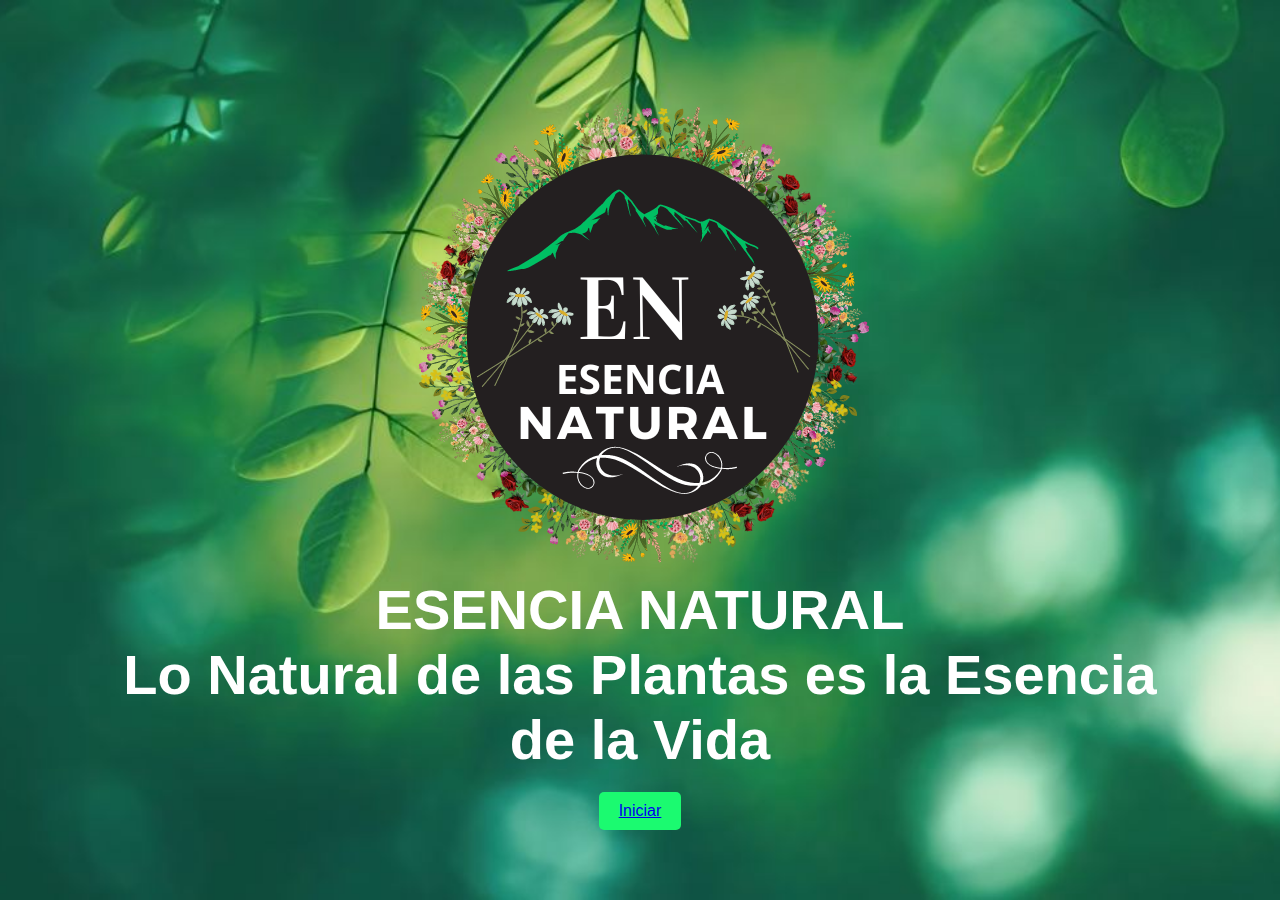
<file: index.html>
<!DOCTYPE html>
<html lang="es">
<head>
    <meta charset="UTF-8">
    <meta name="viewport" conten="widht=device-widht, initial-scale=1.0">
    <meta http-equiv="X-UA-Compatible" content="ie=edge">
    <title> Prototipo web sobre Plantas Nativas y Medicinales - Inicio </title>
    <link rel="stylesheet" href="styles.css">
     <style>
        body {
            
            background-image: url('img/fondo.jpeg');
            background-size: cover; /* Para que la imagen cubra el baner */
            background-position: center; /* Centrar la imagen */
        }

        .banner {
           
            background-size: cover; /* Cubrir todo el área del banner */
            width: 100%; /* Ancho completo */
            height: 400px; /* Alto del banner */
            display: flex;
            flex-direction: column;
            align-items: center;
            justify-content: center;
            text-align: center;
            color: white;
        }

        .botón {
            padding: 20px 30px; /* Espaciado del botón */
            background-color: rgb(16, 187, 82); /* Color de fondo del botón */
            color: white; /* Color del texto del botón */
            border: none; /* Sin bordes */
            border-radius: 5px; /* Esquinas redondeadas */
            cursor: pointer; /* Cambia el cursor al pasar */
        }

        .botón:hover {
            background-color: rgb(28, 209, 125); /* Color al pasar el cursor */
        }  
</style>
</head>
<body>
<div class="banner">
    <div style="text-align: center;">
        <img src="img/logo.png.png" alt="logo">
    </div>
    
    <h1>ESENCIA NATURAL</h1>
 <h1>Lo Natural de las Plantas es la Esencia de la Vida</h1></h1>
    <button><a href ="iniciar.html">Iniciar</button>
    

</div>
</body>
</html>
</head>


    </style>
</head>
<body>
    <title>Botones en Línea</title>
    <style>
        body {
            display: flex;
            justify-content: center;
            align-items: center;
            height: 100vh;
            margin: 0;
            background-color: #f0f0f0;
        }
</file>
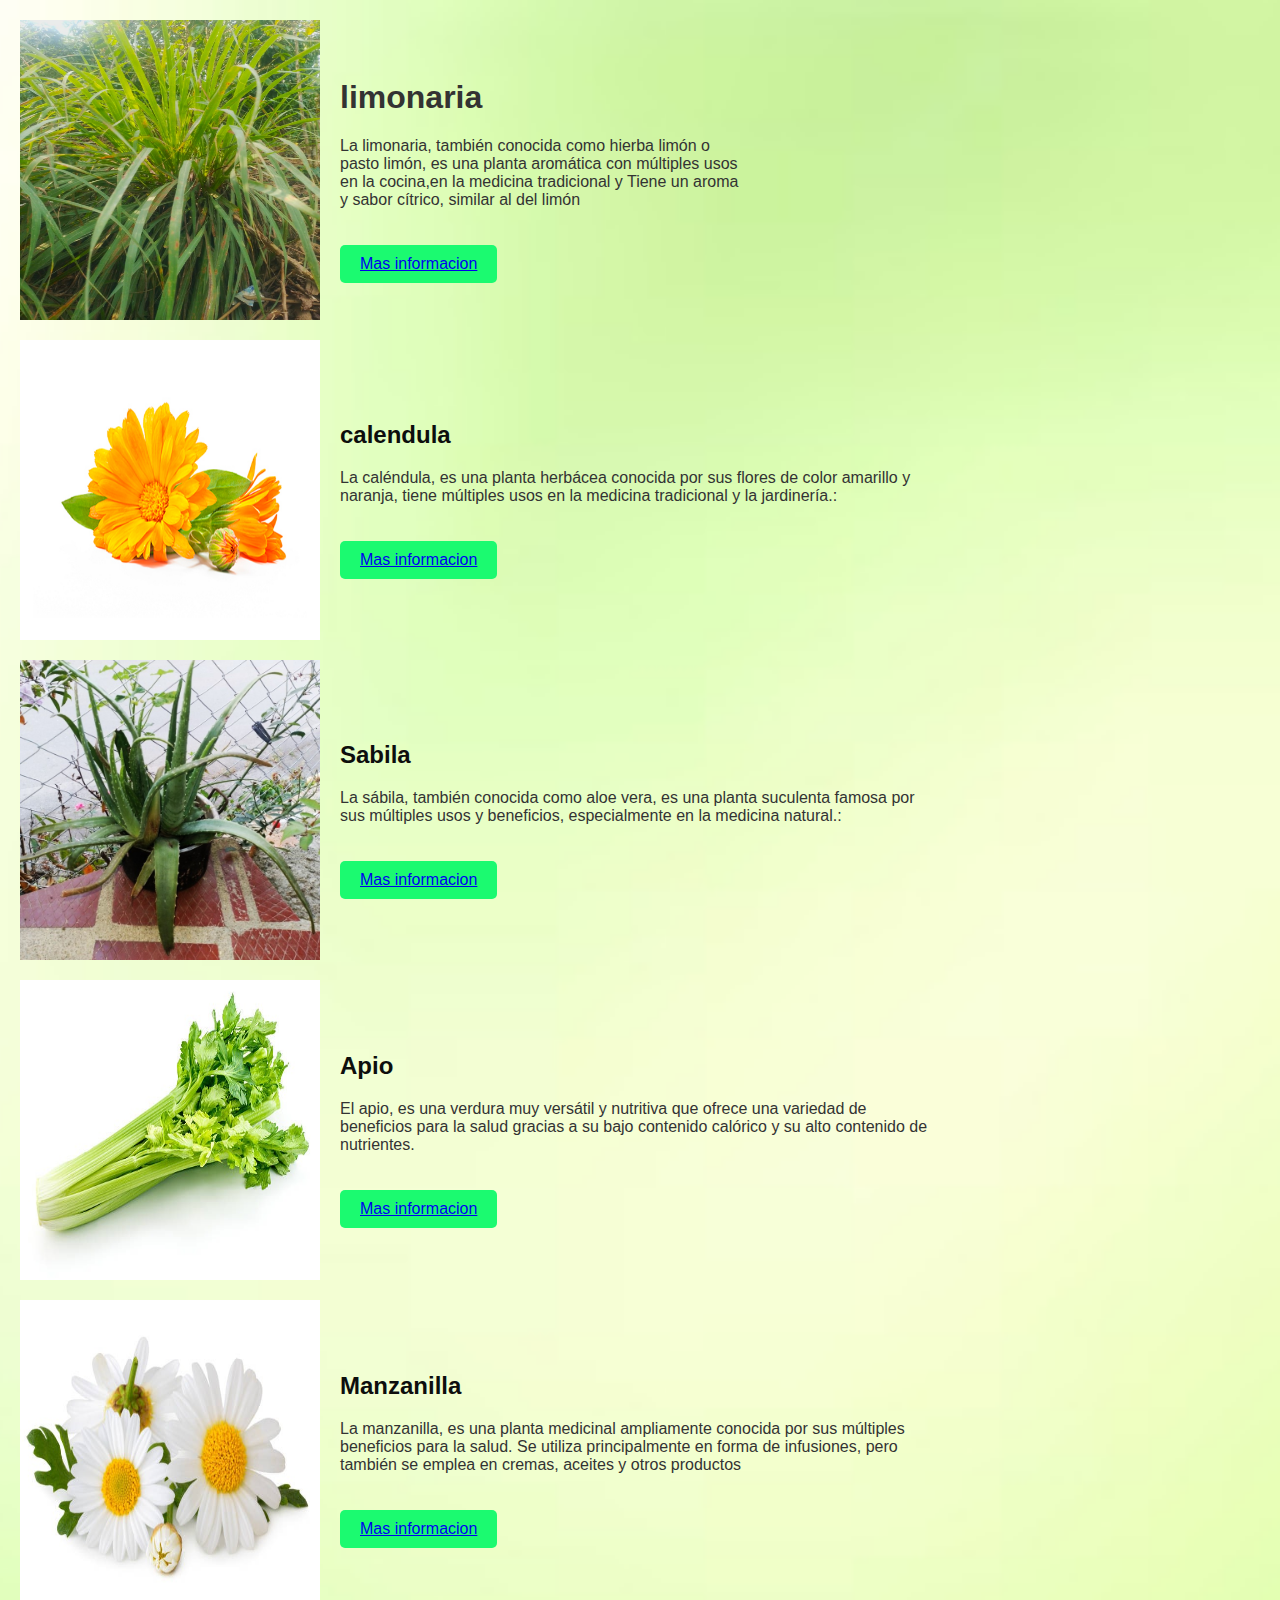
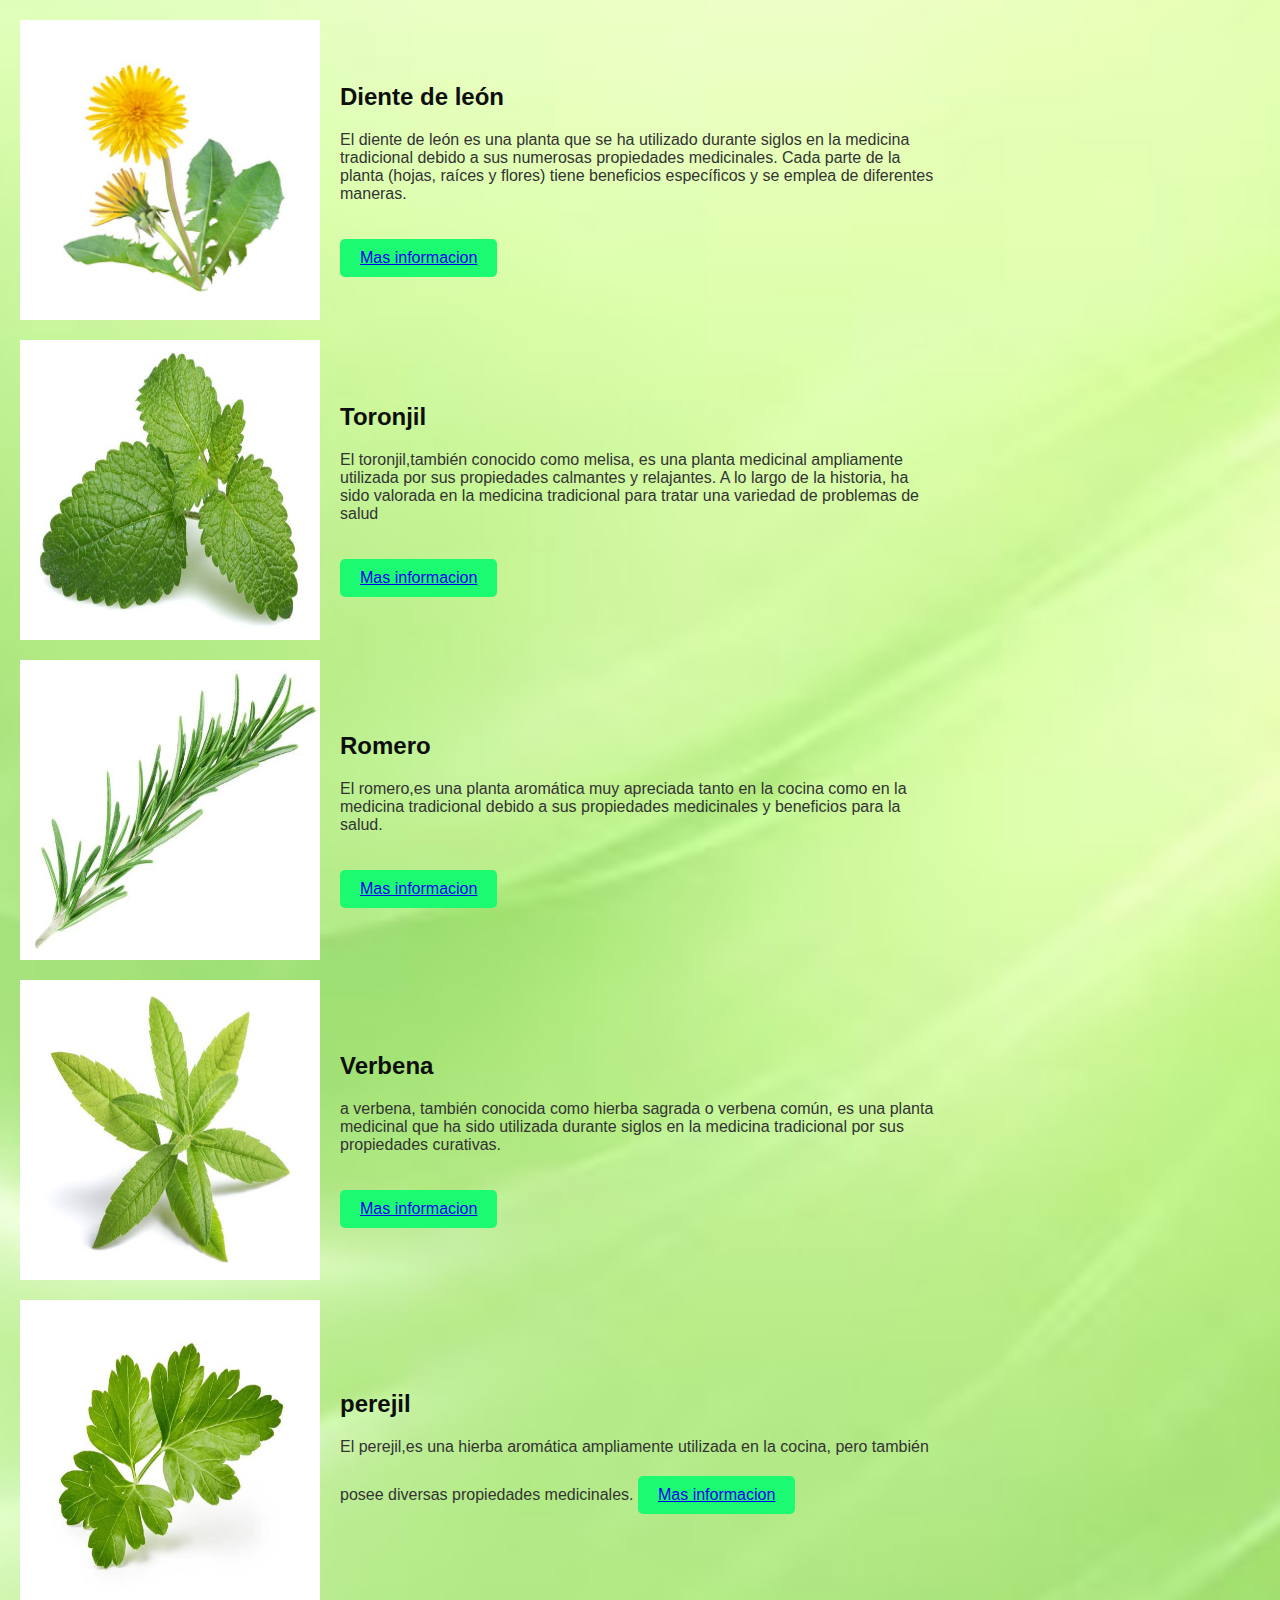
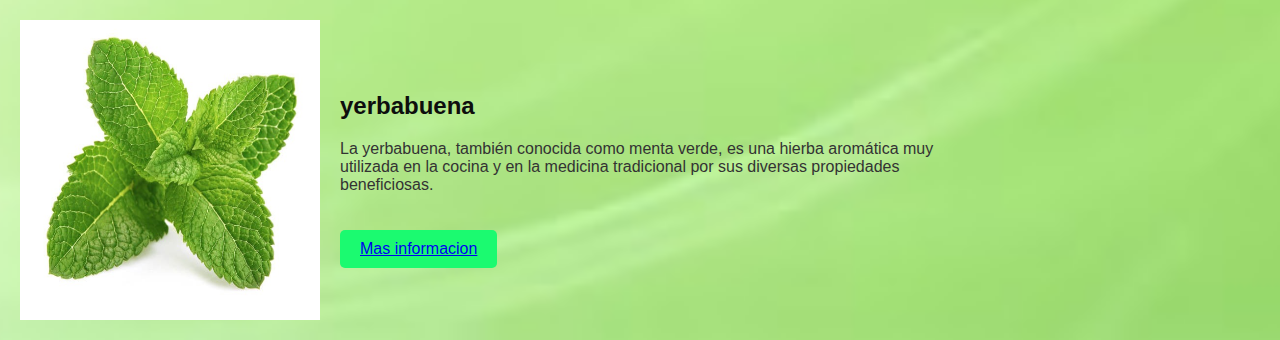
<file: imagenes y preparacion.html>
<!DOCTYPE html>
<html lang="es">
<head>
    <meta charset="UTF-8">
    <meta name="viewport" conten="widht=device-widht, initial-scale=1.0">
    <meta http-equiv="X-UA-Compatible" content="ie=edge">
    <title> imagenes y preparacion </title>
    <link rel="stylesheet" href="styles.css">
    <nav>
</style>
</head>
<body>
    <html lang="es"></html>
<head>
    <meta charset="UTF-8">
    <meta name="viewport" content="width=device-width, initial-scale=1.0">
    <title>Imagen con Información al Lado</title>
    <style>
        .contenedor {
            display: flex;
            align-items: center;
            justify-content: start;
            margin: 20px;
        }
        .contenedor img {
            max-width: 300px;
            margin-right: 20px;
        }
        .texto {
            max-width: 400px;
        }
    </style>
</head>
</body>

<div class="contenedor">
    <img src="img/limonaria.jpeg.jpeg" width="300px" height="300"alt="">
  
    <div class="texto"><h1>limonaria</h1>
        <p>La limonaria, también conocida como hierba limón o pasto limón, es una planta aromática con múltiples usos en la cocina,en la medicina tradicional y Tiene un aroma y sabor cítrico, similar al del limón</p>
        
        <button class="btn"></html><a href="Mas informacio.html">Mas informacion</a></button>
    </div>
</div>

</body>
</html>
<head></head>
    <meta charset="UTF-8">
    <meta name="viewport" content="width=device-width, initial-scale=1.0">
    <title>Imagen con Información</title>
    <style>
        .contenedor {
            display: flex; /* Utiliza flexbox para alinear elementos */
            align-items: center; /* Centra verticalmente */
            margin: 20px; /* Margen alrededor del contenedor */
        }
        .imagen {
            max-width: 200px; /* Ajusta el tamaño de la imagen */
            margin-right: 20px; /* Espacio entre la imagen y el texto */
        }
        .informacion {
            max-width: 600px; /* Ajusta el ancho del texto */
        }
    </style>
</head>
<body>

<div class="contenedor">
    <img src="img/calendulajy.png.png" width="300px" height="300"alt="">
    <div class="informacion">
        <h2>calendula</h2>
        <p>La caléndula, es una planta herbácea conocida por sus flores de color amarillo y naranja, tiene múltiples usos en la medicina tradicional y la jardinería.:</p>
        <button class="btn"></html><a href="mas informacion2.html">Mas informacion</a></button>
    </div>
</div>

</body>
</html>
</head>
    <meta charset="UTF-8">
    <meta name="viewport" content="width=device-width, initial-scale=1.0">
    <title>Imagen con Información</title>
    <style>
        .contenedor {
            display: flex; /* Utiliza flexbox para alinear elementos */
            align-items: center; /* Centra verticalmente */
            margin: 20px; /* Margen alrededor del contenedor */
        }
        .imagen {
            max-width: 200px; /* Ajusta el tamaño de la imagen */
            margin-right: 20px; /* Espacio entre la imagen y el texto */
        }
        .informacion {
            max-width: 600px; /* Ajusta el ancho del texto */
        }
    </style>
</head>
<body>

<div class="contenedor">
    <img src="img/sabilas.jpg.jpg" width="300px" height="300"alt="">
    <div class="informacion">
        <h2>Sabila</h2>
        <p>La sábila, también conocida como aloe vera, es una planta suculenta famosa por sus múltiples usos y beneficios, especialmente en la medicina natural.:</p>
        <button class="btn"></html><a href="mas informacion3.html">Mas informacion</a></button>
    </div>
</div>

</body>
</html>
</head>
    <meta charset="UTF-8">
    <meta name="viewport" content="width=device-width, initial-scale=1.0">
    <title>Imagen con Información</title>
    <style>
        .contenedor {
            display: flex; /* Utiliza flexbox para alinear elementos */
            align-items: center; /* Centra verticalmente */
            margin: 20px; /* Margen alrededor del contenedor */
        }
        .imagen {
            max-width: 200px; /* Ajusta el tamaño de la imagen */
            margin-right: 20px; /* Espacio entre la imagen y el texto */
        }
        .informacion {
            max-width: 600px; /* Ajusta el ancho del texto */
        }
    </style>
</head>
<body>

<div class="contenedor">
    <img src="img/apio.jepg.jpeg" width="300px" height="300"alt="">
    <div class="informacion">
        <h2>Apio</h2>
        <p>El apio, es una verdura muy versátil y nutritiva que ofrece una variedad de beneficios para la salud gracias a su bajo contenido calórico y su alto contenido de nutrientes.</p>
        <button class="btn"></html><a href="mas informacion3.html">Mas informacion</a></button>
    </div>
</div>

</body>
</html>
</head>
    <meta charset="UTF-8">
    <meta name="viewport" content="width=device-width, initial-scale=1.0">
    <title>Imagen con Información</title>
    <style>
        .contenedor {
            display: flex; /* Utiliza flexbox para alinear elementos */
            align-items: center; /* Centra verticalmente */
            margin: 20px; /* Margen alrededor del contenedor */
        }
        .imagen {
            max-width: 200px; /* Ajusta el tamaño de la imagen */
            margin-right: 20px; /* Espacio entre la imagen y el texto */
        }
        .informacion {
            max-width: 600px; /* Ajusta el ancho del texto */
        }
    </style>
</head>
<body>

<div class="contenedor">
    <img src="img/Manzanilla.jpeg.jpeg" width="300px" height="300"alt="">
    <div class="informacion">
        <h2>Manzanilla</h2>
        <p>La manzanilla, es una planta medicinal ampliamente conocida por sus múltiples beneficios para la salud. Se utiliza principalmente en forma de infusiones, pero también se emplea en cremas, aceites y otros productos</p>
        <button class="btn"></html><a href="mas informacion4.html">Mas informacion</a></button>
    </div>
</div>

</body>
</html>
</head>
    <meta charset="UTF-8">
    <meta name="viewport" content="width=device-width, initial-scale=1.0">
    <title>Imagen con Información</title>
    <style>
        .contenedor {
            display: flex; /* Utiliza flexbox para alinear elementos */
            align-items: center; /* Centra verticalmente */
            margin: 20px; /* Margen alrededor del contenedor */
        }
        .imagen {
            max-width: 200px; /* Ajusta el tamaño de la imagen */
            margin-right: 20px; /* Espacio entre la imagen y el texto */
        }
        .informacion {
            max-width: 600px; /* Ajusta el ancho del texto */
        }
    </style>
</head>
<body>

<div class="contenedor">
    <img src="img/Diente de leon.jepg.jpeg" width="300px" height="300"alt="">
    <div class="informacion">
        <h2>Diente de león</h2>
        <p>El diente de león  es una planta que se ha utilizado durante siglos en la medicina tradicional debido a sus numerosas propiedades medicinales. Cada parte de la planta (hojas, raíces y flores) tiene beneficios específicos y se emplea de diferentes maneras.</p>
        <button class="btn"></html><a href="mas informacion5.html">Mas informacion</a></button>
    </div>
</div>

</body>
</html>
</head>
    <meta charset="UTF-8">
    <meta name="viewport" content="width=device-width, initial-scale=1.0">
    <title>Imagen con Información</title>
    <style>
        .contenedor {
            display: flex; /* Utiliza flexbox para alinear elementos */
            align-items: center; /* Centra verticalmente */
            margin: 20px; /* Margen alrededor del contenedor */
        }
        .imagen {
            max-width: 200px; /* Ajusta el tamaño de la imagen */
            margin-right: 20px; /* Espacio entre la imagen y el texto */
        }
        .informacion {
            max-width: 600px; /* Ajusta el ancho del texto */
        }
    </style>
</head>
<body>

<div class="contenedor">
    <img src="img/Toronjil.jpeg.jpeg" width="300px" height="300"alt="">
    <div class="informacion">
        <h2>Toronjil</h2>
        <p>El toronjil,también conocido como melisa, es una planta medicinal ampliamente utilizada por sus propiedades calmantes y relajantes. A lo largo de la historia, ha sido valorada en la medicina tradicional para tratar una variedad de problemas de salud</p>
        <button class="btn"></html><a href="mas informacion6.html">Mas informacion</a></button>
    </div>
</div>

</body>
</html>
</head>
    <meta charset="UTF-8">
    <meta name="viewport" content="width=device-width, initial-scale=1.0">
    <title>Imagen con Información</title>
    <style>
        .contenedor {
            display: flex; /* Utiliza flexbox para alinear elementos */
            align-items: center; /* Centra verticalmente */
            margin: 20px; /* Margen alrededor del contenedor */
        }
        .imagen {
            max-width: 200px; /* Ajusta el tamaño de la imagen */
            margin-right: 20px; /* Espacio entre la imagen y el texto */
        }
        .informacion {
            max-width: 600px; /* Ajusta el ancho del texto */
        }
    </style>
</head>
<body>

<div class="contenedor">
    <img src="img/Romero.jpeg.jpeg" width="300px" height="300"alt="">
    <div class="informacion">
        <h2>Romero</h2>
        <p>El romero,es una planta aromática muy apreciada tanto en la cocina como en la medicina tradicional debido a sus propiedades medicinales y beneficios para la salud.</p>
        <button class="btn"></html><a href="mas informacion7.html">Mas informacion</a></button>
    </div>
</div>
</body>
</html>
</head>
    <meta charset="UTF-8">
    <meta name="viewport" content="width=device-width, initial-scale=1.0">
    <title>Imagen con Información</title>
    <style>
        .contenedor {
            display: flex; /* Utiliza flexbox para alinear elementos */
            align-items: center; /* Centra verticalmente */
            margin: 20px; /* Margen alrededor del contenedor */
        }
        .imagen {
            max-width: 200px; /* Ajusta el tamaño de la imagen */
            margin-right: 20px; /* Espacio entre la imagen y el texto */
        }
        .informacion {
            max-width: 600px; /* Ajusta el ancho del texto */
        }
    </style>
</head>
<body>

<div class="contenedor">
    <img src="img/Verbena.jpeg.jpeg" width="300px" height="300"alt="">
    <div class="informacion">
        <h2>Verbena</h2>
        <p>a verbena, también conocida como hierba sagrada o verbena común, es una planta medicinal que ha sido utilizada durante siglos en la medicina tradicional por sus propiedades curativas.</p>
        <button class="btn"></html><a href="mas informacion8.html">Mas informacion</a></button>
    </div>
</div>
</body>
</html>
</head>
    <meta charset="UTF-8">
    <meta name="viewport" content="width=device-width, initial-scale=1.0">
    <title>Imagen con Información</title>
    <style>
        .contenedor {
            display: flex; /* Utiliza flexbox para alinear elementos */
            align-items: center; /* Centra verticalmente */
            margin: 20px; /* Margen alrededor del contenedor */
        }
        .imagen {
            max-width: 200px; /* Ajusta el tamaño de la imagen */
            margin-right: 20px; /* Espacio entre la imagen y el texto */
        }
        .informacion {
            max-width: 600px; /* Ajusta el ancho del texto */
        }
    </style>
</head>
<body>

<div class="contenedor">
    <img src="img/perejil.jepg.jpeg" width="300px" height="300"alt="">
    <div class="informacion">
        <h2>perejil</h2>
        <p>El perejil,es una hierba aromática ampliamente utilizada en la cocina, pero también posee diversas propiedades medicinales.
        <button class="btn"></html><a href="mas informacion9.html">Mas informacion</a></button>
    </div>
</div>

</body>
</html>
</head>
    <meta charset="UTF-8">
    <meta name="viewport" content="width=device-width, initial-scale=1.0">
    <title>Imagen con Información</title>
    <style>
        .contenedor {
            display: flex; /* Utiliza flexbox para alinear elementos */
            align-items: center; /* Centra verticalmente */
            margin: 20px; /* Margen alrededor del contenedor */
        }
        .imagen {
            max-width: 200px; /* Ajusta el tamaño de la imagen */
            margin-right: 20px; /* Espacio entre la imagen y el texto */
        }
        .informacion {
            max-width: 600px; /* Ajusta el ancho del texto */
        }
    </style>
</head>
<body>

<div class="contenedor">
    <img src="img/yerbabuena.jpeg.jpeg" width="300px" height="300"alt="">
    <div class="informacion">
        <h2>yerbabuena</h2>
        <p>La yerbabuena, también conocida como menta verde, es una hierba aromática muy utilizada en la cocina y en la medicina tradicional por sus diversas propiedades beneficiosas.</p>
        <button class="btn"></html><a href="mas informacion10.html">Mas informacion</a></button>
    </div>
</div>
<style>
    body {
        
        background-image: url('img/fondo01.jpeg.jpeg');
        background-size: cover; /* Para que la imagen cubra el baner */
        background-position: center; /* Centrar la imagen */
    }

    .banner {
       
        background-size: cover; /* Cubrir todo el área del banner */
        width: 100%; /* Ancho completo */
        height: 400px; /* Alto del banner */
        display: flex;
        flex-direction: column;
        align-items: center;
        justify-content: center;
        text-align: center;
        color: white;
    }
</file>
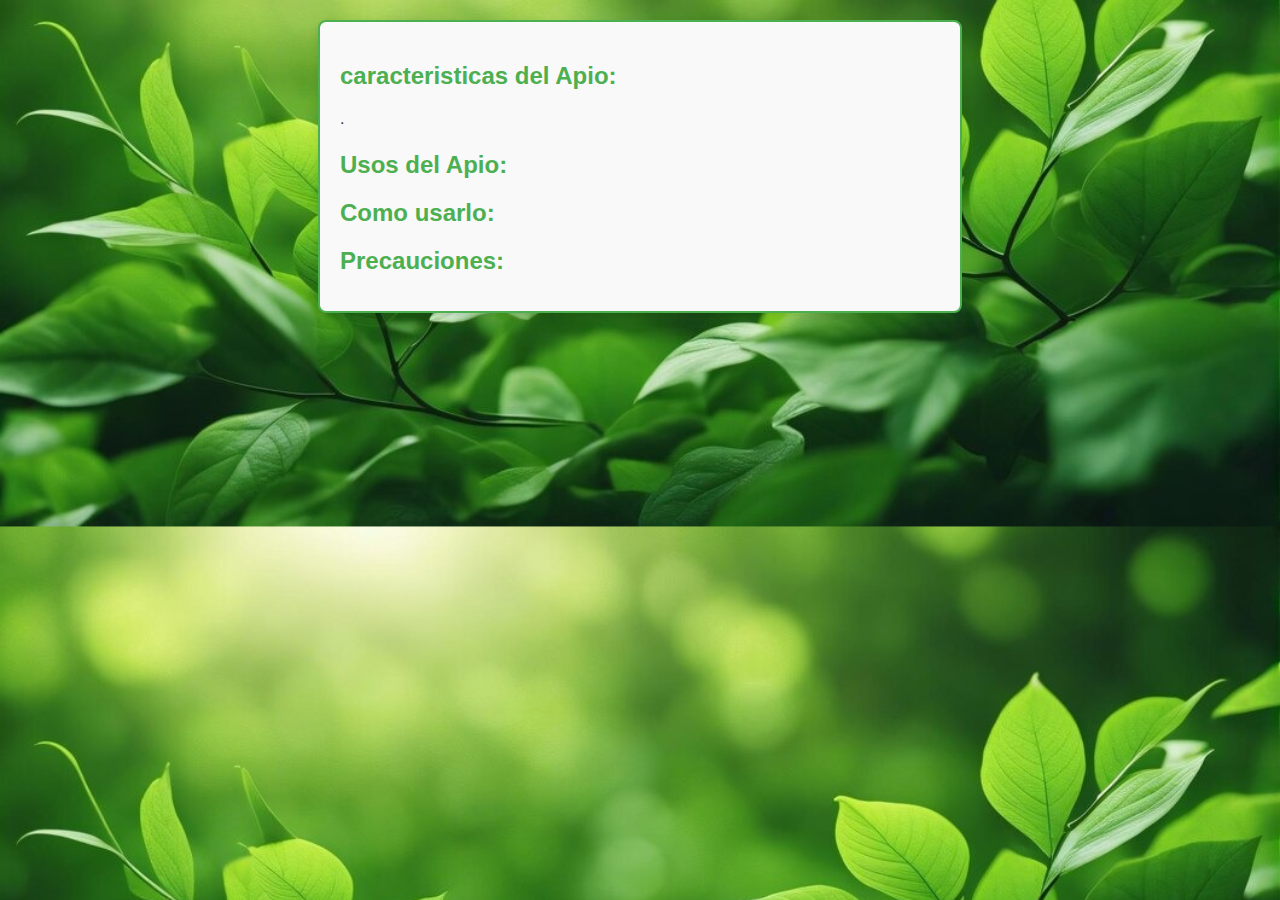
<file: informacion10.html>
<!DOCTYPE html>
<html lang="es">
<head>
    <meta charset="UTF-8">
    <meta name="viewport" conten="widht=device-widht, initial-scale=1.0">
    <meta http-equiv="X-UA-Compatible" content="ie=edge">
    <title> ¿ Sabias que? </title>
    <link rel="stylesheet" href="styles.css">
    <nav>
        <head>
            <meta charset="UTF-8">
            <meta name="viewport" content="width=device-width, initial-scale=1.0">
            <title>Cuadro de Información</title>
            <style>
                /* Estilos para el cuadro */
                .cuadro-informacion {
                    border: 2px solid #4CAF50; /* Borde verde */
                    padding: 20px;
                    background-color: #f9f9f9; /* Fondo claro */
                    border-radius: 8px; /* Esquinas redondeadas */
                    max-width: 600px; /* Ancho máximo */
                    margin: 20px auto; /* Centrar el cuadro */
                    box-shadow: 0px 4px 8px rgba(0, 0, 0, 0.1); /* Sombra suave */
                }
        
                /* Estilo del título */
                .cuadro-informacion h2 {
                    color: #4CAF50; /* Color del título */
                    margin-bottom: 10px;
                }
        
                /* Estilo del texto */
                .cuadro-informacion p {
                    color: #333;
                    line-height: 1.6; /* Espaciado entre líneas */
                }
            </style>
        </head>
        <body>
        
        <div class="cuadro-informacion">
        <h2>caracteristicas del Apio:</h2>
        <p>.</p>
       
        <h2>Usos del Apio:</h2>
        <p></p>
        <h2>Como usarlo:</h2>
        <p> </p>
         <h2>Precauciones:</h2>
         <p></p>
              
        </div>
        
    </body>
    </html>
    <style>
     
    
     body {
            
            background-image: url('img/fondo2.jpeg.jpeg');
            background-size: cover; /* Para que la imagen cubra el baner */
            background-position: center; /* Centrar la imagen */
        }
    .banner {
           
            background-size: cover; /* Cubrir todo el área del banner */
            width: 100%; /* Ancho completo */
            height: 300px; /* Alto del banner */
            display: flex;
            flex-direction: column;
            align-items: center;
            justify-content: center;
            text-align: center;
            color: white;
        }
</file>
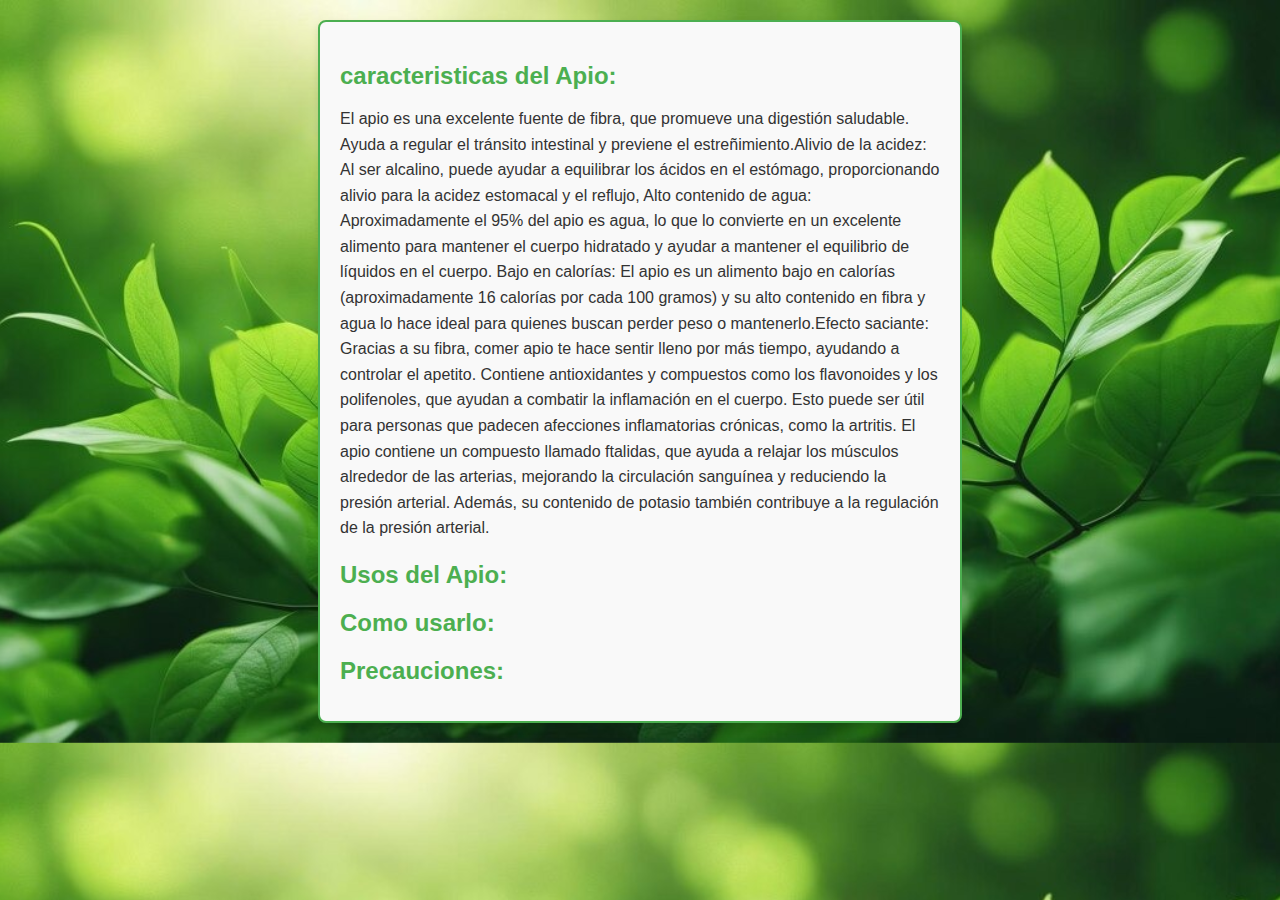
<file: informacion4.html>
<!DOCTYPE html>
<html lang="es">
<head>
    <meta charset="UTF-8">
    <meta name="viewport" conten="widht=device-widht, initial-scale=1.0">
    <meta http-equiv="X-UA-Compatible" content="ie=edge">
    <title> ¿ Sabias que? </title>
    <link rel="stylesheet" href="styles.css">
    <nav>
        <head>
            <meta charset="UTF-8">
            <meta name="viewport" content="width=device-width, initial-scale=1.0">
            <title>Cuadro de Información</title>
            <style>
                /* Estilos para el cuadro */
                .cuadro-informacion {
                    border: 2px solid #4CAF50; /* Borde verde */
                    padding: 20px;
                    background-color: #f9f9f9; /* Fondo claro */
                    border-radius: 8px; /* Esquinas redondeadas */
                    max-width: 600px; /* Ancho máximo */
                    margin: 20px auto; /* Centrar el cuadro */
                    box-shadow: 0px 4px 8px rgba(0, 0, 0, 0.1); /* Sombra suave */
                }
        
                /* Estilo del título */
                .cuadro-informacion h2 {
                    color: #4CAF50; /* Color del título */
                    margin-bottom: 10px;
                }
        
                /* Estilo del texto */
                .cuadro-informacion p {
                    color: #333;
                    line-height: 1.6; /* Espaciado entre líneas */
                }
            </style>
        </head>
        <body>
        
        <div class="cuadro-informacion">
        <h2>caracteristicas del Apio:</h2>
        <p>El apio es una excelente fuente de fibra, que promueve una digestión saludable. Ayuda a regular el tránsito intestinal y previene el estreñimiento.Alivio de la acidez: Al ser alcalino, puede ayudar a equilibrar los ácidos en el estómago, proporcionando alivio para la acidez estomacal y el reflujo, Alto contenido de agua: Aproximadamente el 95% del apio es agua, lo que lo convierte en un excelente alimento para mantener el cuerpo hidratado y ayudar a mantener el equilibrio de líquidos en el cuerpo.
            Bajo en calorías: El apio es un alimento bajo en calorías (aproximadamente 16 calorías por cada 100 gramos) y su alto contenido en fibra y agua lo hace ideal para quienes buscan perder peso o mantenerlo.Efecto saciante: Gracias a su fibra, comer apio te hace sentir lleno por más tiempo, ayudando a controlar el apetito. Contiene antioxidantes y compuestos como los flavonoides y los polifenoles, que ayudan a combatir la inflamación en el cuerpo. Esto puede ser útil para personas que padecen afecciones inflamatorias crónicas, como la artritis. El apio contiene un compuesto llamado ftalidas, que ayuda a relajar los músculos alrededor de las arterias, mejorando la circulación sanguínea y reduciendo la presión arterial. Además, su contenido de potasio también contribuye a la regulación de la presión arterial.
       
        <h2>Usos del Apio:</h2>
        <p></p>
        <h2>Como usarlo:</h2>
        <p> </p>
         <h2>Precauciones:</h2>
         <p></p>
              
        </div>
        
    </body>
    </html>
    <style>
     
    
     body {
            
            background-image: url('img/fondo2.jpeg.jpeg');
            background-size: cover; /* Para que la imagen cubra el baner */
            background-position: center; /* Centrar la imagen */
        }
    .banner {
           
            background-size: cover; /* Cubrir todo el área del banner */
            width: 100%; /* Ancho completo */
            height: 300px; /* Alto del banner */
            display: flex;
            flex-direction: column;
            align-items: center;
            justify-content: center;
            text-align: center;
            color: white;
        }
</file>
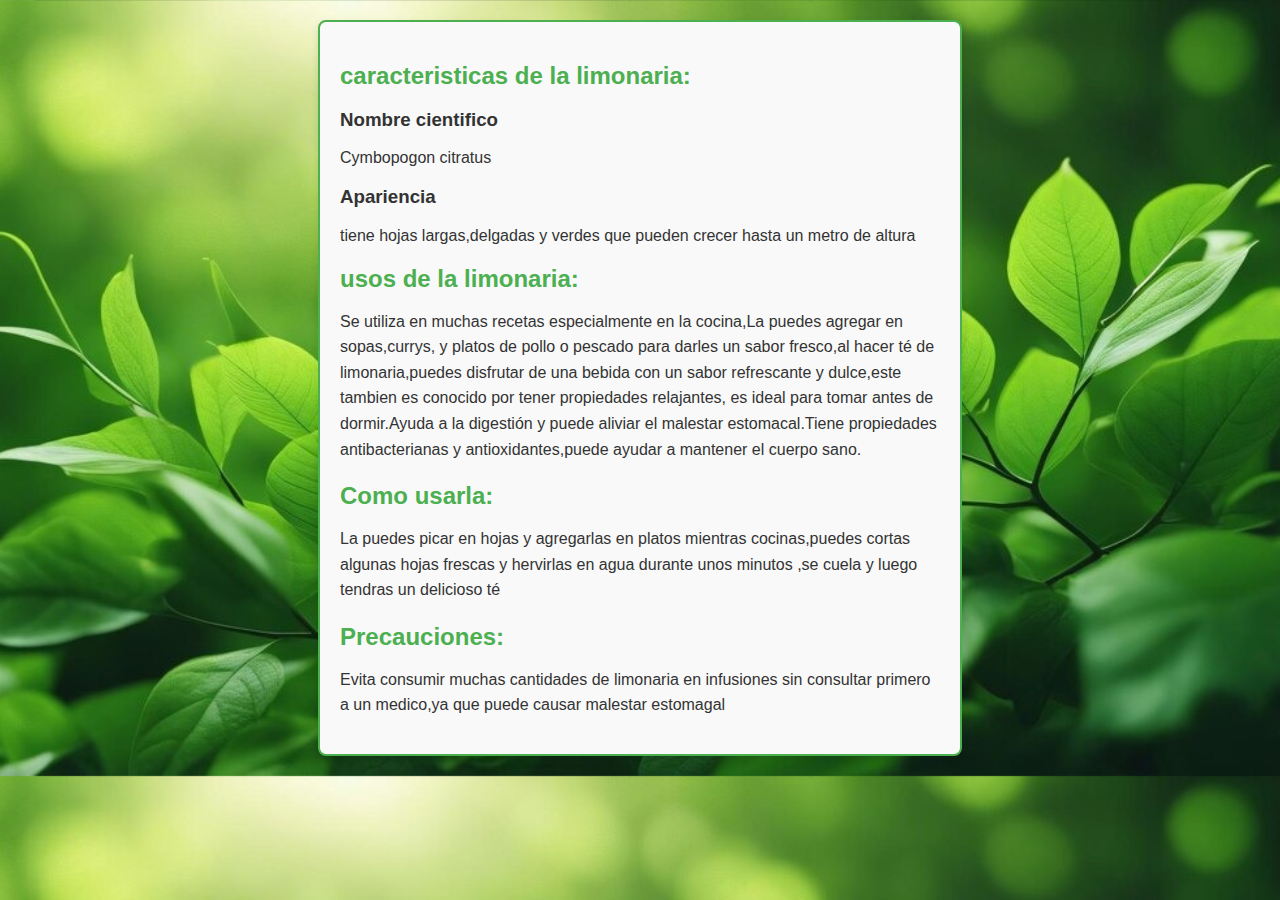
<file: Mas informacio.html>
<!DOCTYPE html>
<html lang="es">
<head>
    <meta charset="UTF-8">
    <meta name="viewport" conten="widht=device-widht, initial-scale=1.0">
    <meta http-equiv="X-UA-Compatible" content="ie=edge">
    <title> ¿ Sabias que? </title>
    <link rel="stylesheet" href="styles.css">
    
    <nav>
        <head>
            <meta charset="UTF-8">
            <meta name="viewport" content="width=device-width, initial-scale=1.0">
            <title>Cuadro de Información</title>
            <style>
                /* Estilos para el cuadro */
                .cuadro-informacion {
                    border: 2px solid #4CAF50; /* Borde verde */
                    padding: 20px;
                    background-color: #f9f9f9; /* Fondo claro */
                    border-radius: 8px; /* Esquinas redondeadas */
                    max-width: 600px; /* Ancho máximo */
                    margin: 20px auto; /* Centrar el cuadro */
                    box-shadow: 0px 4px 8px rgba(0, 0, 0, 0.1); /* Sombra suave */
                }
        
                /* Estilo del título */
                .cuadro-informacion h2 {
                    color: #4CAF50; /* Color del título */
                    margin-bottom: 10px;
                }
        
                /* Estilo del texto */
                .cuadro-informacion p {
                    color: #333;
                    line-height: 1.6; /* Espaciado entre líneas */
                }
            </style>
        </head>
        <body>
        
        <div class="cuadro-informacion">
            <p> <h2>caracteristicas de la limonaria:</h2>
                <h3>Nombre cientifico</h3>Cymbopogon citratus
                <h3>Apariencia</h3>tiene hojas largas,delgadas y verdes que pueden crecer hasta un metro
                de altura
            <h2>usos de la limonaria:</h2>
            <p>Se utiliza en muchas recetas especialmente en la cocina,La puedes agregar en sopas,currys, y platos de pollo o pescado para darles un sabor fresco,al hacer té de limonaria,puedes disfrutar de una bebida con un sabor refrescante y dulce,este tambien es conocido por tener propiedades relajantes, es ideal para tomar antes de dormir.Ayuda a la digestión y puede aliviar el malestar estomacal.Tiene propiedades antibacterianas y antioxidantes,puede ayudar a mantener el cuerpo sano.
                <h2>Como usarla:</h2>
                <p>La puedes picar en hojas y agregarlas en platos mientras cocinas,puedes cortas algunas hojas frescas y hervirlas en agua durante unos minutos ,se cuela y luego tendras un delicioso té</p>
                <h2>Precauciones:</h2>
                <p>Evita consumir muchas cantidades de limonaria en infusiones sin consultar primero a un medico,ya que
                    puede causar malestar estomagal </p> 
        </div>
        
    </body>
    </html>
    <style>
     
    
     body {
            
            background-image: url('img/fondo2.jpeg.jpeg');
            background-size: cover; /* Para que la imagen cubra el baner */
            background-position: center; /* Centrar la imagen */
        }
    .banner {
           
            background-size: cover; /* Cubrir todo el área del banner */
            width: 100%; /* Ancho completo */
            height: 300px; /* Alto del banner */
            display: flex;
            flex-direction: column;
            align-items: center;
            justify-content: center;
            text-align: center;
            color: white;
        }
</file>
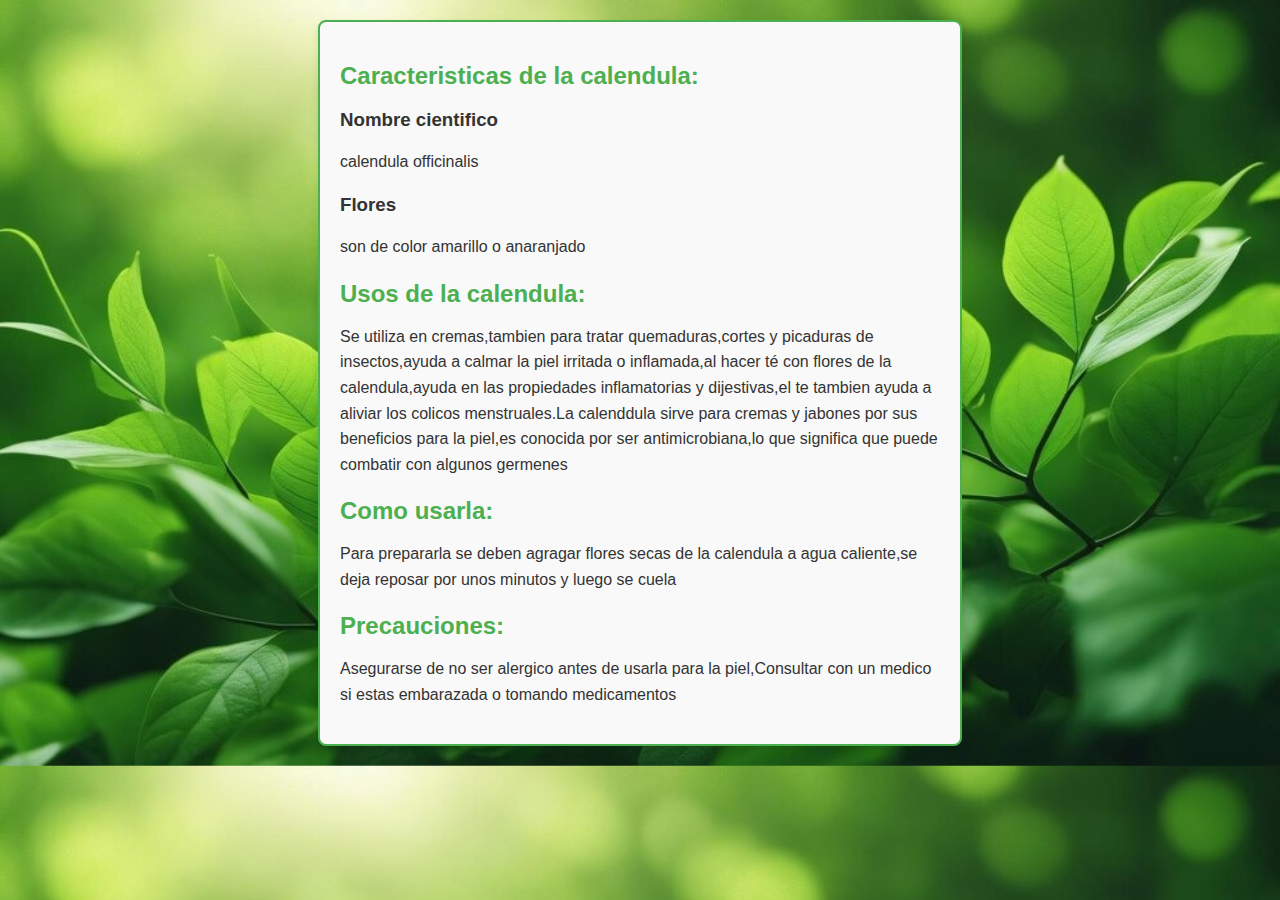
<file: mas informacion2.html>
<!DOCTYPE html>
<html lang="es">
<head>
    <meta charset="UTF-8">
    <meta name="viewport" conten="widht=device-widht, initial-scale=1.0">
    <meta http-equiv="X-UA-Compatible" content="ie=edge">
    <title> ¿ Sabias que? </title>
    <link rel="stylesheet" href="styles.css">
    <nav>
        <head>
            <meta charset="UTF-8">
            <meta name="viewport" content="width=device-width, initial-scale=1.0">
            <title>Cuadro de Información</title>
            <style>
                /* Estilos para el cuadro */
                .cuadro-informacion {
                    border: 2px solid #4CAF50; /* Borde verde */
                    padding: 20px;
                    background-color: #f9f9f9; /* Fondo claro */
                    border-radius: 8px; /* Esquinas redondeadas */
                    max-width: 600px; /* Ancho máximo */
                    margin: 20px auto; /* Centrar el cuadro */
                    box-shadow: 0px 4px 8px rgba(0, 0, 0, 0.1); /* Sombra suave */
                }
        
                /* Estilo del título */
                .cuadro-informacion h2 {
                    color: #4CAF50; /* Color del título */
                    margin-bottom: 10px;
                }
        
                /* Estilo del texto */
                .cuadro-informacion p {
                    color: #333;
                    line-height: 1.6; /* Espaciado entre líneas */
                }
            </style>
        </head>
        <body>
        
        <div class="cuadro-informacion">
            <p> <h2>Caracteristicas de la calendula:</h2>
                <h3>Nombre cientifico</h3> <p>calendula officinalis</p>
                <h3>Flores</h3> <p>son de color amarillo o anaranjado</p>
                <h2>Usos de la calendula:</h2>
                <p>Se utiliza en cremas,tambien para tratar quemaduras,cortes y picaduras de insectos,ayuda a calmar la piel irritada o inflamada,al hacer té con flores de la calendula,ayuda en las propiedades inflamatorias y dijestivas,el te tambien ayuda a aliviar los colicos menstruales.La calenddula sirve para cremas y jabones por sus beneficios para la piel,es conocida por ser antimicrobiana,lo que significa que puede combatir con algunos germenes</p>
                <h2>Como usarla:</h2>
              <p>Para prepararla se deben agragar flores secas de la calendula a agua caliente,se deja reposar por unos minutos y luego se cuela</p>
                 <h2>Precauciones:</h2>
                <p>Asegurarse de no ser alergico antes de usarla para la piel,Consultar con un medico si estas embarazada o tomando medicamentos</p> 
 
        
        </div>
        
    </body>
    </html>
    <style>
     
    
     body {
            
            background-image: url('img/fondo2.jpeg.jpeg');
            background-size: cover; /* Para que la imagen cubra el baner */
            background-position: center; /* Centrar la imagen */
        }
    .banner {
           
            background-size: cover; /* Cubrir todo el área del banner */
            width: 100%; /* Ancho completo */
            height: 300px; /* Alto del banner */
            display: flex;
            flex-direction: column;
            align-items: center;
            justify-content: center;
            text-align: center;
            color: white;
        }
</file>
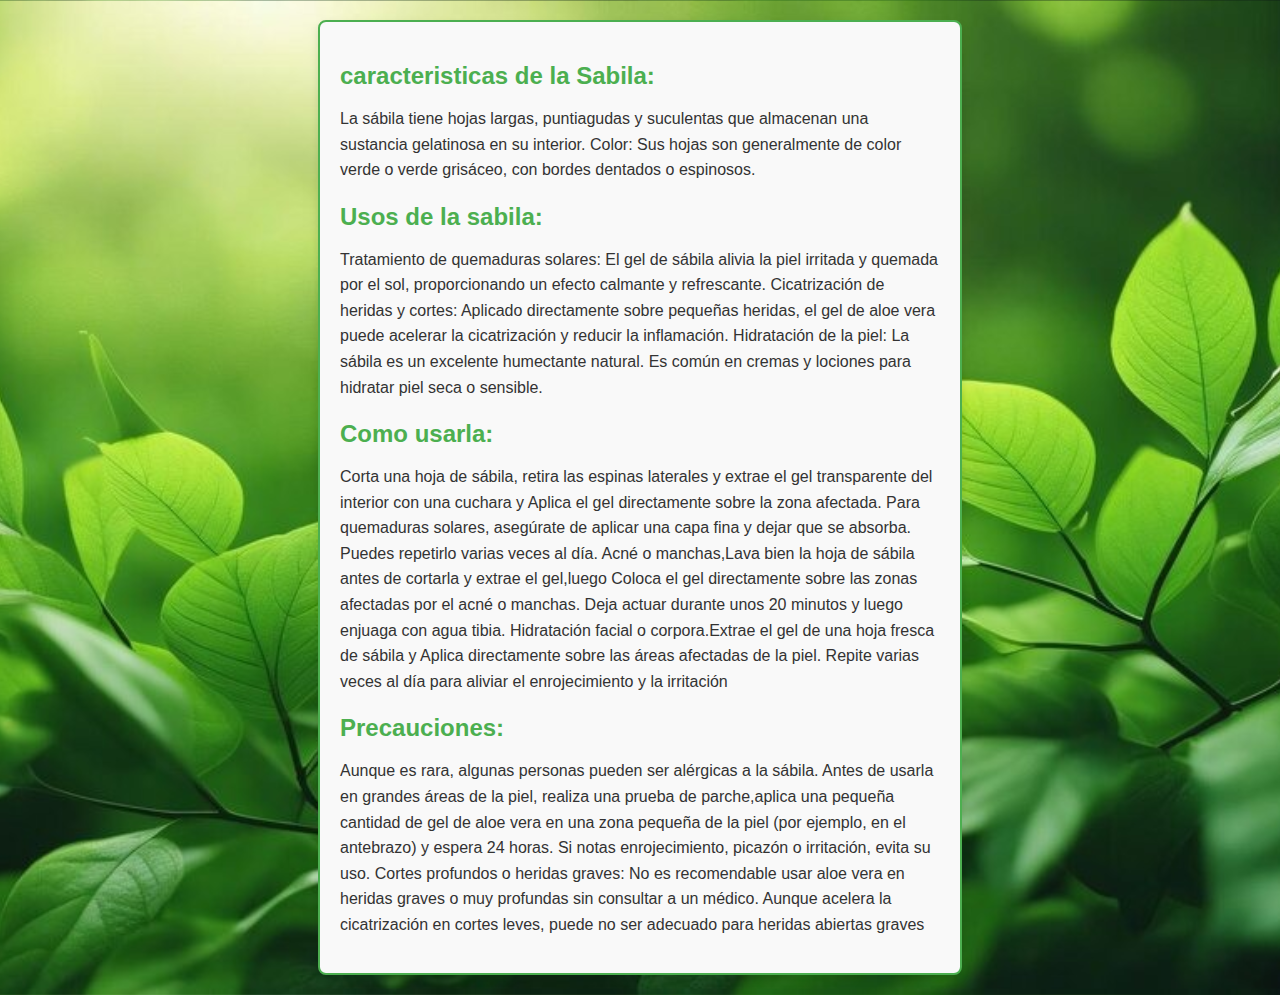
<file: Mas informacion3.html>
<!DOCTYPE html>
<html lang="es">
<head>
    <meta charset="UTF-8">
    <meta name="viewport" conten="widht=device-widht, initial-scale=1.0">
    <meta http-equiv="X-UA-Compatible" content="ie=edge">
    <title> ¿ Sabias que? </title>
    <link rel="stylesheet" href="styles.css">
    <nav>
        <head>
            <meta charset="UTF-8">
            <meta name="viewport" content="width=device-width, initial-scale=1.0">
            <title>Cuadro de Información</title>
            <style>
                /* Estilos para el cuadro */
                .cuadro-informacion {
                    border: 2px solid #4CAF50; /* Borde verde */
                    padding: 20px;
                    background-color: #f9f9f9; /* Fondo claro */
                    border-radius: 8px; /* Esquinas redondeadas */
                    max-width: 600px; /* Ancho máximo */
                    margin: 20px auto; /* Centrar el cuadro */
                    box-shadow: 0px 4px 8px rgba(0, 0, 0, 0.1); /* Sombra suave */
                }
        
                /* Estilo del título */
                .cuadro-informacion h2 {
                    color: #4CAF50; /* Color del título */
                    margin-bottom: 10px;
                }
        
                /* Estilo del texto */
                .cuadro-informacion p {
                    color: #333;
                    line-height: 1.6; /* Espaciado entre líneas */
                }
            </style>
        </head>
        <body>
        
        <div class="cuadro-informacion">
        <h2>caracteristicas de la Sabila:</h2>
        <p>La sábila tiene hojas largas, puntiagudas y suculentas que almacenan una sustancia gelatinosa en su interior.
Color: Sus hojas son generalmente de color verde o verde grisáceo, con bordes dentados o espinosos.</p>
       
        <h2>Usos de la sabila:</h2>
        <p>Tratamiento de quemaduras solares: El gel de sábila alivia la piel irritada y quemada por el sol, proporcionando un efecto calmante y refrescante.
            Cicatrización de heridas y cortes: Aplicado directamente sobre pequeñas heridas, el gel de aloe vera puede acelerar la cicatrización y reducir la inflamación.
            Hidratación de la piel: La sábila es un excelente humectante natural. Es común en cremas y lociones para hidratar piel seca o sensible.</p>
        <h2>Como usarla:</h2>
        <p> Corta una hoja de sábila, retira las espinas laterales y extrae el gel transparente del interior con una cuchara y Aplica el gel directamente sobre la zona afectada. Para quemaduras solares, asegúrate de aplicar una capa fina y dejar que se absorba. Puedes repetirlo varias veces al día.
        Acné o manchas,Lava bien la hoja de sábila antes de cortarla y extrae el gel,luego Coloca el gel directamente sobre las zonas afectadas por el acné o manchas. Deja actuar durante unos 20 minutos y luego enjuaga con agua tibia.
        Hidratación facial o corpora.Extrae el gel de una hoja fresca de sábila y Aplica directamente sobre las áreas afectadas de la piel. Repite varias veces al día para aliviar el enrojecimiento y la irritación</p>
         <h2>Precauciones:</h2>
         <p> Aunque es rara, algunas personas pueden ser alérgicas a la sábila. Antes de usarla en grandes áreas de la piel, realiza una prueba de parche,aplica una pequeña cantidad de gel de aloe vera en una zona pequeña de la piel (por ejemplo, en el antebrazo) y espera 24 horas. Si notas enrojecimiento, picazón o irritación, evita su uso.
         Cortes profundos o heridas graves: No es recomendable usar aloe vera en heridas graves o muy profundas sin consultar a un médico. Aunque acelera la cicatrización en cortes leves, puede no ser adecuado para heridas abiertas graves </p>
              
        </div>
        
    </body>
    </html>
    <style>
     
    
     body {
            
            background-image: url('img/fondo2.jpeg.jpeg');
            background-size: cover; /* Para que la imagen cubra el baner */
            background-position: center; /* Centrar la imagen */
        }
    .banner {
           
            background-size: cover; /* Cubrir todo el área del banner */
            width: 100%; /* Ancho completo */
            height: 300px; /* Alto del banner */
            display: flex;
            flex-direction: column;
            align-items: center;
            justify-content: center;
            text-align: center;
            color: white;
        }
</file>
<file: styles.css>
/* styles.css */
header {
    width: 100%;
    margin: 0;
    padding: 0;
}

.banner {
    background-image: #34bd38; /* Imagen de fondo del banner */
    color: white;              /* Color del texto */
    text-align: center;        /* Alineación del texto */
    padding: 100px;             /* Espaciado interno */
    font-size: 28px;           /* Tamaño de la fuente */
}

.banner h1 {
    margin: 0;                 /* Eliminar márgenes del título */}


    a {
        display: inline-block;
        cursor: pointer;
    }
    

/* Estilo básico para el cuerpo */
body {
    font-family: Arial, sans-serif;
    margin: 0;
    padding: 0;
    color: #333;
    background-color: #f4f4f4;

}
.header{
    background-image: url('img/calendulajy.png.png') ;
}


/* Estilo para el encabezado con imagen de fondo */
header.hero {
 
    background-size: cover;
    height: 50vh; /* Altura completa de la pantalla */
    display: flex;
    align-items: center;
    justify-content: center;
    color: white;
    text-align: center;
    position: relative;
}

.hero-content {
    z-index: 1;
}

.hero-content h1 {
    font-size: 3rem;
    margin: 0;
}

nav ul {
    list-style: none;
    padding: 0;
    margin-top: 1rem;
}

nav ul li {
    display: inline;
    margin: 0 10px;
}

nav ul li a {
    color: white;
    text-decoration: none;
    font-size: 1.2rem;
}

button {
    background-color: #1bfa70;
    color: white;
    border: none;
    padding: 10px 20px;
    font-size: 1rem;
    cursor: pointer;
    border-radius: 5px;
    margin-top: 20px;
}

button:hover {
    background-color: #2cf2a9;
}

/* Estilo para el contenido principal */
main {
    padding: 2rem;
}

section {
    margin-bottom: 2rem;
}

h2 {
    color: #0d0e0d;
}

/* Estilo para el pie de página */
footer {
    background-color: #333;
    color: white;
    text-align: center;
    padding: 1rem 0;
    position: fixed;
    bottom: 0;
    width: 100%;
}
</file>
